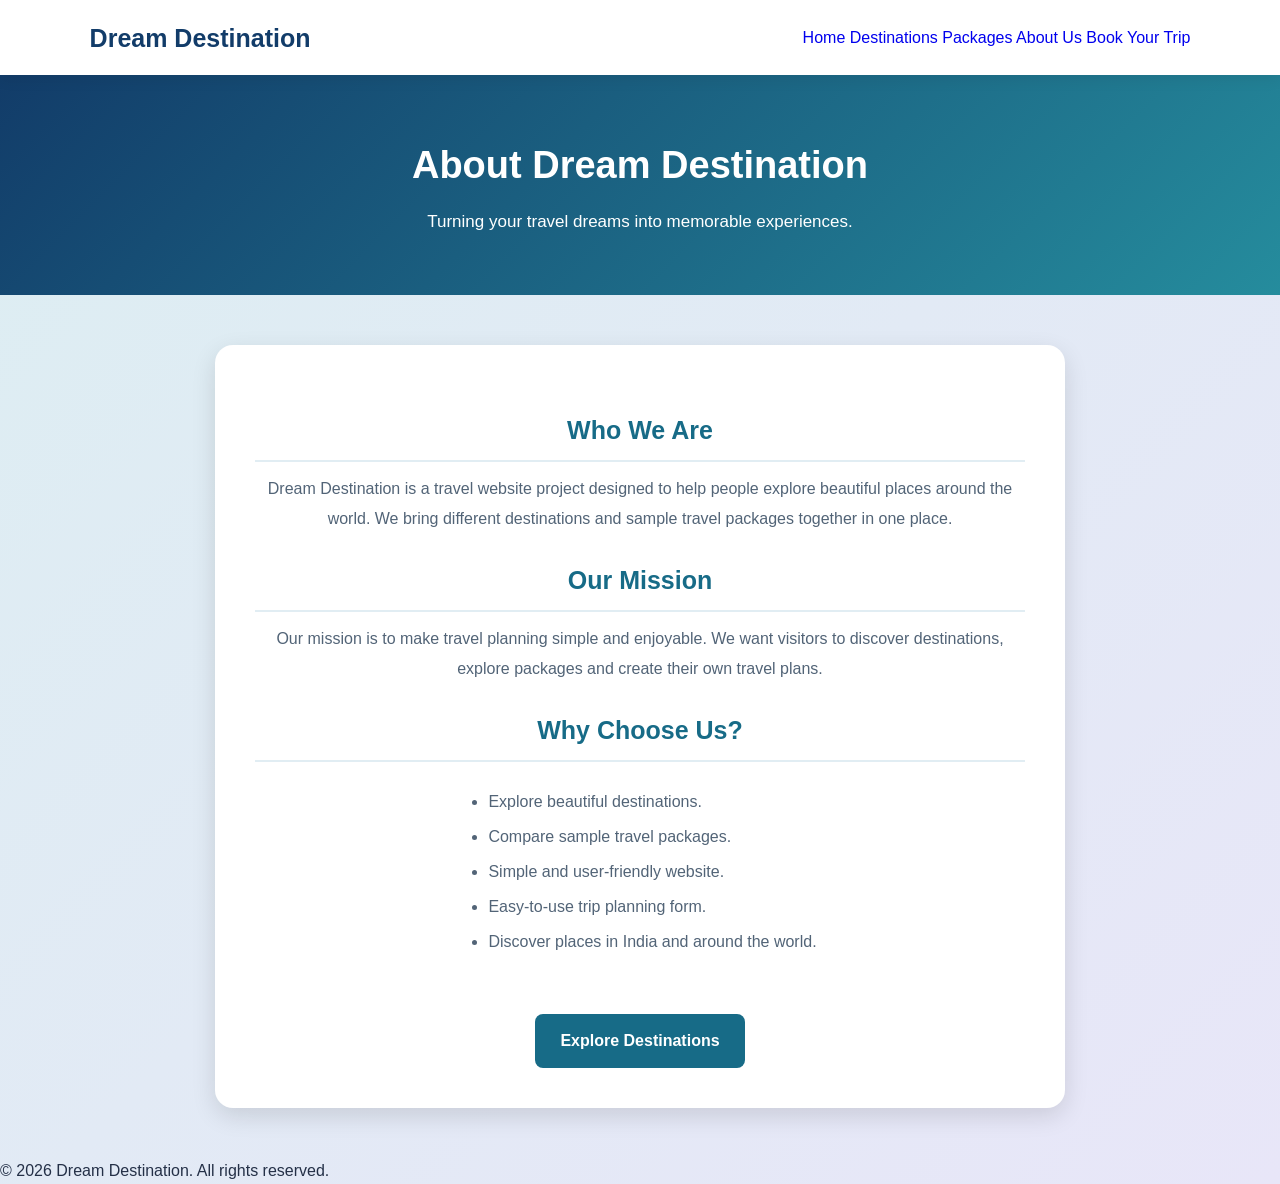
<file: about.html>
<!DOCTYPE html>
<html lang="en">
<head>
    <meta charset="UTF-8">
    <meta name="viewport" content="width=device-width, initial-scale=1.0">
    <title>About Us | Dream Destination</title>
    <link rel="stylesheet" href="style.css">
    <script src="script.js" defer></script>
</head>
<body>

<header>
    <nav class="navbar">
        <a href="index.html" class="logo">Dream Destination</a>
        <div class="nav-links">
            <a href="index.html">Home</a>
            <a href="destinations.html">Destinations</a>
            <a href="packages.html">Packages</a>
            <a href="about.html">About Us</a>
            <a href="booking.html">Book Your Trip</a>
        </div>
    </nav>
</header>

<main>
    <section class="page-hero">
        <h1>About Dream Destination</h1>
        <p>Turning your travel dreams into memorable experiences.</p>
    </section>

    <section class="about-section">
        <h2>Who We Are</h2>
        <p>
            Dream Destination is a travel website project designed to help
            people explore beautiful places around the world.
            We bring different destinations and sample travel packages
            together in one place.
        </p>

        <h2>Our Mission</h2>
        <p>
            Our mission is to make travel planning simple and enjoyable.
            We want visitors to discover destinations, explore packages
            and create their own travel plans.
        </p>

        <h2>Why Choose Us?</h2>
        <ul>
            <li>Explore beautiful destinations.</li>
            <li>Compare sample travel packages.</li>
            <li>Simple and user-friendly website.</li>
            <li>Easy-to-use trip planning form.</li>
            <li>Discover places in India and around the world.</li>
        </ul>

        <a href="destinations.html" class="btn">Explore Destinations</a>
    </section>
</main>

<footer>
    <p>&copy; 2026 Dream Destination. All rights reserved.</p>
</footer>

</body>
</html>
</file>
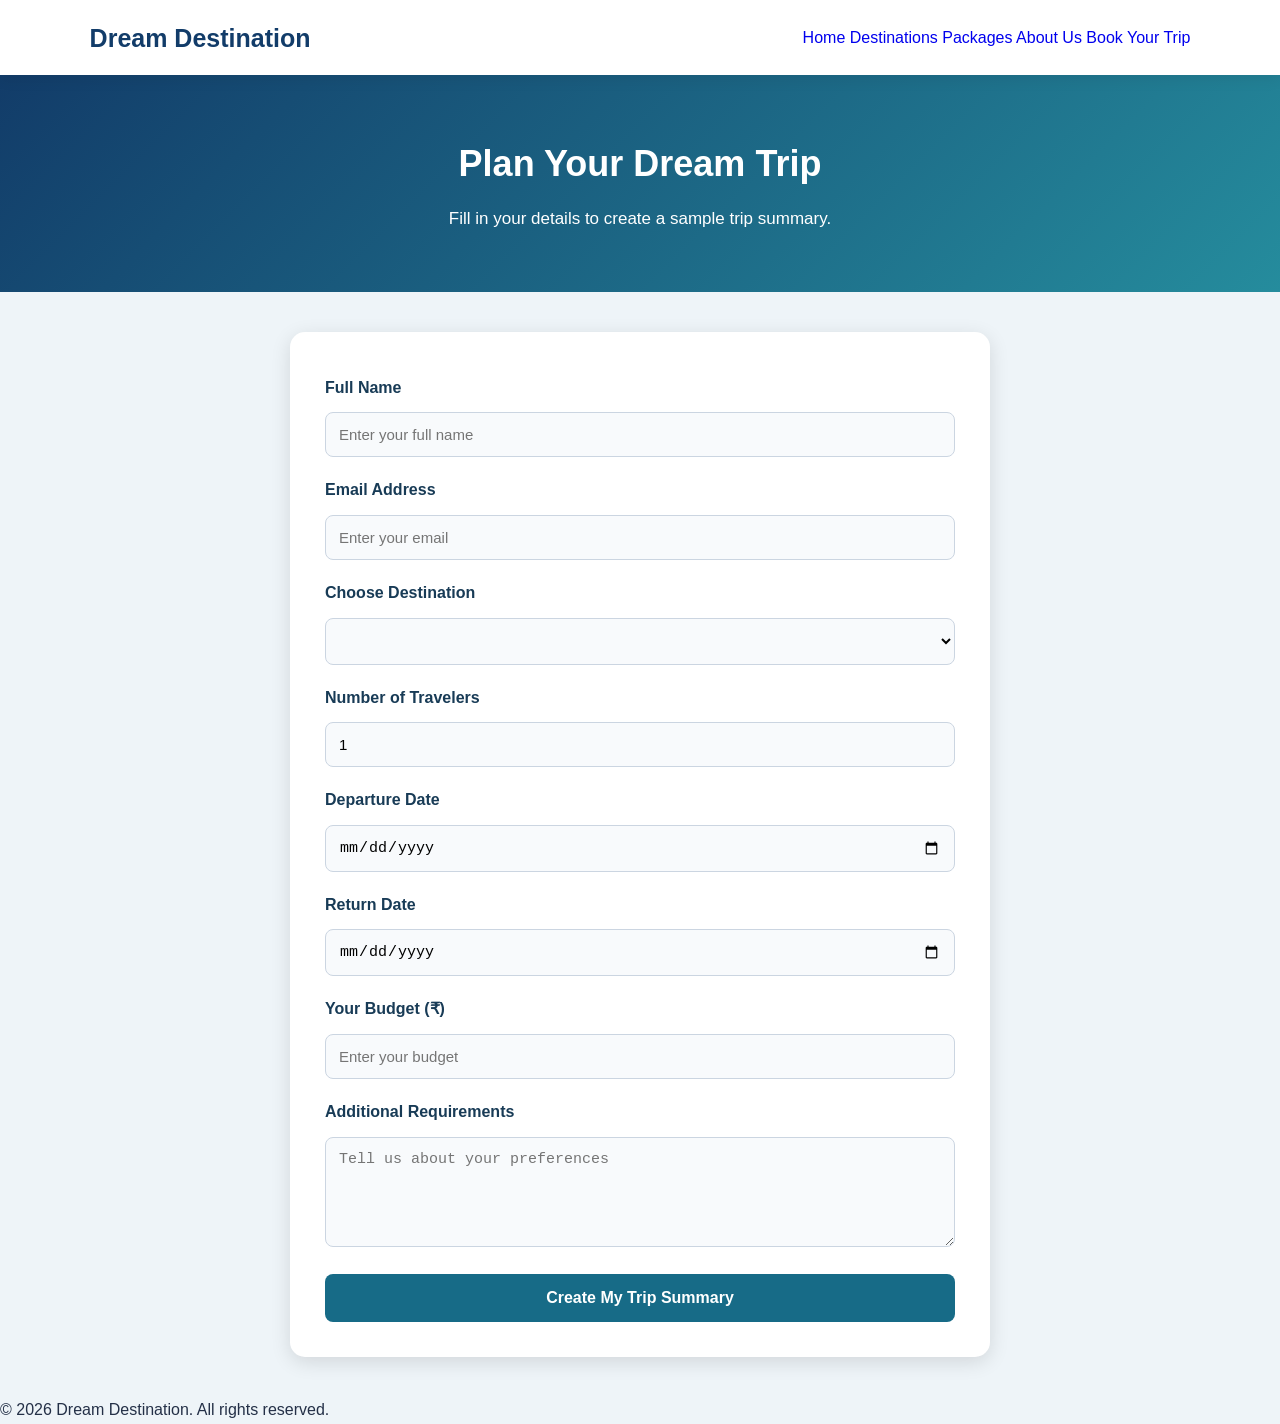
<file: booking.html>
<!DOCTYPE html>
<html lang="en">
<head>
    <meta charset="UTF-8">
    <meta name="viewport" content="width=device-width, initial-scale=1.0">
    <title>Book Your Trip | Dream Destination</title>
    <link rel="stylesheet" href="style.css">
    <script src="script.js" defer></script>
</head>
<body>

<header>
    <nav class="navbar">
        <a href="index.html" class="logo">Dream Destination</a>
        <div class="nav-links">
            <a href="index.html">Home</a>
            <a href="destinations.html">Destinations</a>
            <a href="packages.html">Packages</a>
            <a href="about.html">About Us</a>
            <a href="booking.html">Book Your Trip</a>
        </div>
    </nav>
</header>

<main>
    <section class="page-hero">
        <h1>Plan Your Dream Trip</h1>
        <p>Fill in your details to create a sample trip summary.</p>
    </section>

    <section class="booking-section">
        <form id="bookingForm">

            <label for="fullName">Full Name</label>
            <input type="text" id="fullName" name="fullName"
                   placeholder="Enter your full name" required>

            <label for="email">Email Address</label>
            <input type="email" id="email" name="email"
                   placeholder="Enter your email" required>

            <label for="destination">Choose Destination</label>
            <select id="destination" name="destination" required>
                <option value="">Select a destination</option>
                <option value="Bali, Indonesia">Bali, Indonesia</option>
                <option value="Switzerland">Switzerland</option>
                <option value="Maldives">Maldives</option>
                <option value="Paris, France">Paris, France</option>
                <option value="Tokyo, Japan">Tokyo, Japan</option>
                <option value="South Korea">South Korea</option>
            </select>

            <label for="travelers">Number of Travelers</label>
            <input type="number" id="travelers" name="travelers"
                   min="1" max="20" value="1" required>

            <label for="departure">Departure Date</label>
            <input type="date" id="departure" name="departure" required>

            <label for="returnDate">Return Date</label>
            <input type="date" id="returnDate" name="returnDate" required>

            <label for="budget">Your Budget (₹)</label>
            <input type="number" id="budget" name="budget"
                   min="1" placeholder="Enter your budget" required>

            <label for="message">Additional Requirements</label>
            <textarea id="message" name="message"
                      placeholder="Tell us about your preferences"></textarea>

            <button type="submit" class="btn primary form-submit">
                Create My Trip Summary
            </button>

        </form>

        <div id="bookingResult" class="booking-result"></div>
    </section>
</main>

<footer>
    <p>&copy; 2026 Dream Destination. All rights reserved.</p>
</footer>

</body>
</html>
</file>
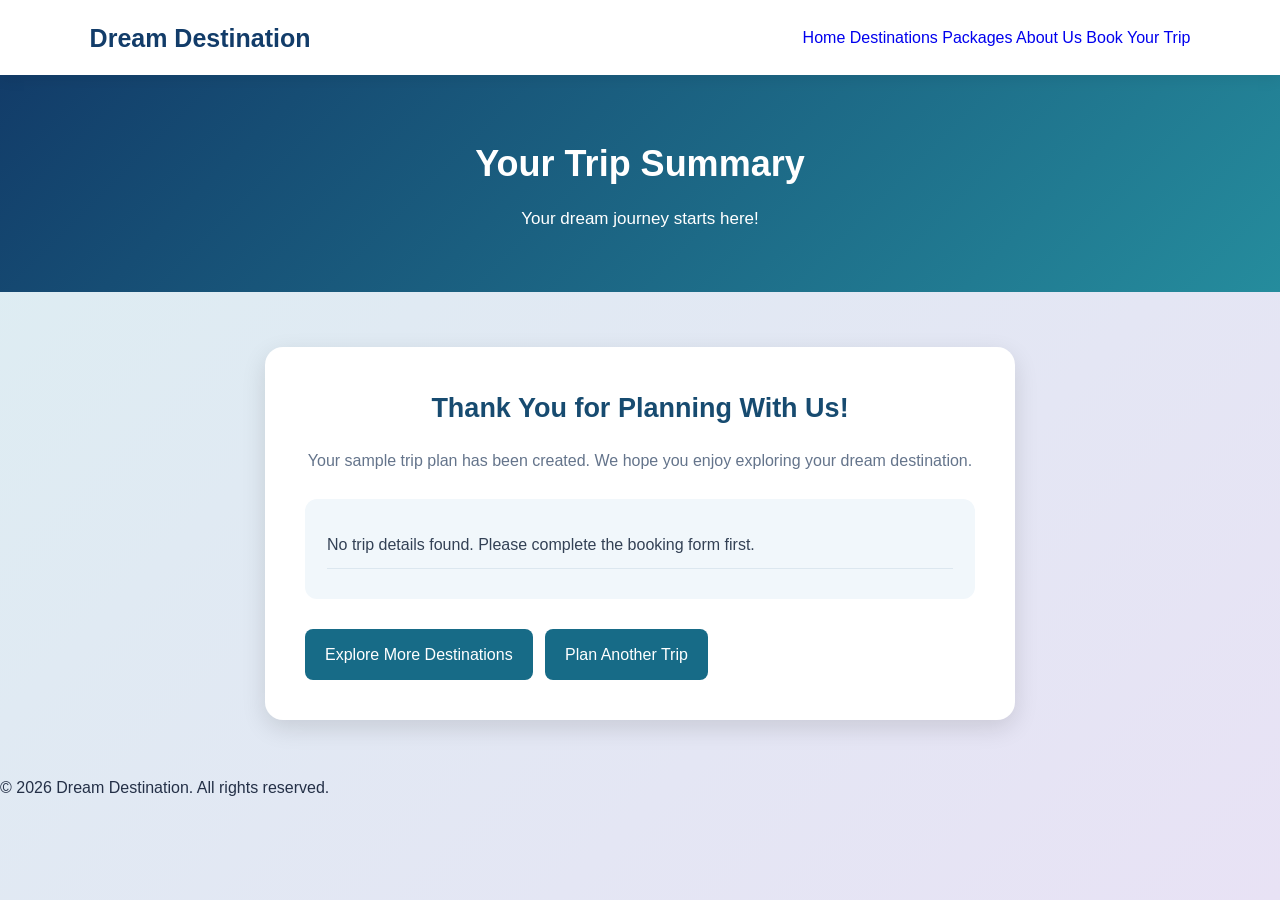
<file: trip-summary.html>
<!DOCTYPE html>
<html lang="en">
<head>
    <meta charset="UTF-8">
    <meta name="viewport" content="width=device-width, initial-scale=1.0">
    <title>Trip Summary | Dream Destination</title>
    <link rel="stylesheet" href="style.css">
    <script src="script.js" defer></script>
</head>
<body>

<header>
    <nav class="navbar">
        <a href="index.html" class="logo">Dream Destination</a>
        <div class="nav-links">
            <a href="index.html">Home</a>
            <a href="destinations.html">Destinations</a>
            <a href="packages.html">Packages</a>
            <a href="about.html">About Us</a>
            <a href="booking.html">Book Your Trip</a>
        </div>
    </nav>
</header>

<main>
    <section class="page-hero">
        <h1>Your Trip Summary</h1>
        <p>Your dream journey starts here!</p>
    </section>

    <section class="summary-section">
        <h2>Thank You for Planning With Us!</h2>

        <p>
            Your sample trip plan has been created.
            We hope you enjoy exploring your dream destination.
        </p>

        <div id="tripSummary">
            <p>Your trip details will appear here when available.</p>
        </div>

        <a href="destinations.html" class="btn">
            Explore More Destinations
        </a>

        <a href="booking.html" class="btn">
            Plan Another Trip
        </a>
    </section>
</main>

<footer>
    <p>&copy; 2026 Dream Destination. All rights reserved.</p>
</footer>

</body>
</html>
</file>
<file: style.css>
/* =========================
   GLOBAL STYLING
========================= */

* {
    margin: 0;
    padding: 0;
    box-sizing: border-box;
}

html {
    scroll-behavior: smooth;
}

body {
    font-family: 'Segoe UI', Arial, sans-serif;
    background-color: #f8fafc;
    color: #243047;
    line-height: 1.6;
}

a {
    text-decoration: none;
}

/* =========================
   NAVIGATION BAR
========================= */

.navbar {
    width: 100%;
    min-height: 75px;
    background: white;
    display: flex;
    align-items: center;
    justify-content: space-between;
    padding: 15px 7%;
    box-shadow: 0 3px 15px rgba(0, 0, 0, 0.08);
    position: sticky;
    top: 0;
    z-index: 1000;
}

.logo {
    font-size: 25px;
    font-weight: bold;
    color: #123c69;
}

.logo span {
    color: #f28c45;
}

.navbar nav {
    display: flex;
    align-items: center;
    gap: 27px;
}

.navbar nav a {
    color: #243047;
    font-size: 15px;
    font-weight: 600;
    transition: 0.3s;
}

.navbar nav a:hover {
    color: #f28c45;
}

.navbar nav .nav-button {
    background: #f28c45;
    color: white;
    padding: 11px 21px;
    border-radius: 25px;
}

.navbar nav .nav-button:hover {
    background: #d96c28;
    color: white;
}

/* =========================
   HERO SECTION
========================= */

.hero {
    min-height: 620px;
    background:
        linear-gradient(rgba(7, 28, 50, 0.55),
        rgba(7, 28, 50, 0.55)),
        url("https://images.unsplash.com/photo-1476514525535-07fb3b4ae5f1?w=1800")
        center/cover no-repeat;

    display: flex;
    align-items: center;
    padding: 80px 9%;
    color: white;
}

.hero-content {
    max-width: 700px;
}

.hero-tag {
    color: #ffd19b;
    font-size: 14px;
    font-weight: bold;
    letter-spacing: 3px;
    margin-bottom: 20px;
}

.hero h1 {
    font-size: clamp(38px, 6vw, 65px);
    line-height: 1.15;
    margin-bottom: 22px;
}

.hero-content > p:not(.hero-tag) {
    font-size: 17px;
    max-width: 580px;
    margin-bottom: 30px;
    color: #f1f5f9;
}

.hero-buttons {
    display: flex;
    gap: 15px;
    flex-wrap: wrap;
}

.primary-button,
.secondary-button {
    display: inline-block;
    padding: 14px 25px;
    border-radius: 30px;
    font-weight: bold;
    transition: 0.3s;
}

.primary-button {
    background: #f28c45;
    color: white;
}

.primary-button:hover {
    background: #d96c28;
    transform: translateY(-3px);
}

.secondary-button {
    border: 2px solid white;
    color: white;
}

.secondary-button:hover {
    background: white;
    color: #123c69;
}

/* =========================
   COMMON SECTION STYLING
========================= */

.section-padding {
    padding: 85px 8%;
}

.section-label {
    color: #e77d36;
    font-size: 13px;
    font-weight: bold;
    letter-spacing: 2px;
    margin-bottom: 12px;
}

.welcome {
    text-align: center;
    max-width: 1000px;
    margin: auto;
}

.welcome h2,
.featured h2,
.why-us h2 {
    font-size: 34px;
    color: #123c69;
    margin-bottom: 18px;
}

.welcome > p:last-child {
    max-width: 750px;
    margin: auto;
    color: #64748b;
    font-size: 17px;
}

/* =========================
   DESTINATION SECTION
========================= */

.featured {
    background: #eef4f8;
}

.section-heading {
    display: flex;
    justify-content: space-between;
    align-items: center;
    gap: 20px;
    margin-bottom: 35px;
}

.view-all {
    color: #e77d36;
    font-weight: bold;
}

.view-all:hover {
    color: #123c69;
}

.destination-grid {
    display: grid;
    grid-template-columns: repeat(3, 1fr);
    gap: 28px;
}

.destination-card {
    background: white;
    border-radius: 16px;
    overflow: hidden;
    box-shadow: 0 5px 20px rgba(0, 0, 0, 0.07);
    transition: transform 0.3s, box-shadow 0.3s;
}

.destination-card:hover {
    transform: translateY(-9px);
    box-shadow: 0 12px 28px rgba(0, 0, 0, 0.14);
}

.destination-card img {
    display: block;
    width: 100%;
    height: 225px;
    object-fit: cover;
}

.card-content {
    padding: 23px;
}

.card-content h3 {
    color: #123c69;
    font-size: 21px;
    margin-bottom: 9px;
}

.card-content p {
    color: #64748b;
    font-size: 14px;
    margin-bottom: 14px;
}

.card-content span {
    display: block;
    color: #e77d36;
    font-weight: bold;
    margin-bottom: 14px;
}

.card-content a {
    display: inline-block;
    color: #123c69;
    font-weight: bold;
}

.card-content a:hover {
    color: #e77d36;
}

/* =========================
   WHY CHOOSE US
========================= */

.why-us {
    text-align: center;
    background: white;
}

.features-grid {
    display: grid;
    grid-template-columns: repeat(4, 1fr);
    gap: 22px;
    margin-top: 35px;
}

.feature {
    padding: 28px 18px;
    background: #f2f7fb;
    border-radius: 14px;
    transition: 0.3s;
}

.feature:hover {
    background: #e5eff7;
    transform: translateY(-5px);
}

.feature h3 {
    color: #123c69;
    font-size: 17px;
    margin-bottom: 12px;
}

.feature p {
    color: #64748b;
    font-size: 14px;
}

/* =========================
   CALL TO ACTION
========================= */

.cta {
    background: linear-gradient(120deg, #123c69, #23658b);
    text-align: center;
    color: white;
    padding: 75px 20px;
}

.cta h2 {
    font-size: 34px;
    margin-bottom: 12px;
}

.cta p {
    margin-bottom: 25px;
    color: #e2e8f0;
}

/* =========================
   FOOTER
========================= */

.footer {
    background: #102a43;
    color: white;
    text-align: center;
    padding: 45px 20px 20px;
}

.footer h2 {
    color: #f28c45;
    margin-bottom: 10px;
}

.footer > p {
    color: #cbd5e1;
}

.footer-links {
    display: flex;
    justify-content: center;
    flex-wrap: wrap;
    gap: 25px;
    margin: 25px 0;
}

.footer-links a {
    color: white;
    transition: 0.3s;
}

.footer-links a:hover {
    color: #f28c45;
}

.copyright {
    border-top: 1px solid #38536c;
    padding-top: 20px;
    font-size: 13px;
}

/* =========================
   RESPONSIVE DESIGN
========================= */

@media (max-width: 950px) {

    .destination-grid {
        grid-template-columns: repeat(2, 1fr);
    }

    .features-grid {
        grid-template-columns: repeat(2, 1fr);
    }

    .navbar {
        padding: 15px 4%;
    }

    .navbar nav {
        gap: 14px;
    }
}

@media (max-width: 650px) {

    .navbar {
        flex-direction: column;
        gap: 15px;
    }

    .navbar nav {
        justify-content: center;
        flex-wrap: wrap;
        gap: 12px 17px;
    }

    .navbar nav a {
        font-size: 13px;
    }

    .hero {
        min-height: 520px;
        padding: 65px 7%;
    }

    .hero h1 {
        font-size: 39px;
    }

    .section-padding {
        padding: 60px 6%;
    }

    .destination-grid,
    .features-grid {
        grid-template-columns: 1fr;
    }

    .section-heading {
        align-items: flex-start;
        flex-direction: column;
    }

    .welcome h2,
    .featured h2,
    .why-us h2,
    .cta h2 {
        font-size: 28px;
    }
}

/* DESTINATIONS PAGE */

.destination-banner {
    min-height: 300px;
    background: linear-gradient(rgba(10, 38, 65, 0.7), rgba(10, 38, 65, 0.7)),
    url("https://images.unsplash.com/photo-1464822759023-fed622ff2c3b?w=1600")
    center/cover no-repeat;
    display: flex;
    align-items: center;
    justify-content: center;
    text-align: center;
    padding: 40px 20px;
    color: white;
}

.destination-banner h1 {
    font-size: clamp(32px, 5vw, 48px);
    margin: 12px 0;
}

.destination-banner p:not(.section-label) {
    color: #f1f5f9;
}

.destination-search {
    text-align: center;
    padding-bottom: 35px;
}

.destination-search h2 {
    color: #123c69;
    font-size: 30px;
}

.destination-search > p {
    color: #64748b;
    margin: 10px 0 25px;
}

#destinationSearch {
    width: min(100%, 550px);
    padding: 15px 20px;
    border: 1px solid #cbd5e1;
    border-radius: 30px;
    font-size: 16px;
    outline: none;
}

#destinationSearch:focus {
    border-color: #f28c45;
    box-shadow: 0 0 0 3px rgba(242, 140, 69, 0.15);
}

.filter-buttons {
    display: flex;
    justify-content: center;
    gap: 12px;
    flex-wrap: wrap;
    margin-top: 25px;
}

.filter-btn {
    border: 1px solid #d5dee8;
    background: white;
    color: #123c69;
    padding: 10px 20px;
    border-radius: 25px;
    cursor: pointer;
    font-weight: bold;
    transition: 0.3s;
}

.filter-btn:hover,
.filter-btn.active {
    background: #123c69;
    color: white;
    border-color: #123c69;
}

.destination-list {
    padding-top: 20px;
}

@media (max-width: 650px) {
    .destination-banner {
        min-height: 250px;
    }

    .destination-search h2 {
        font-size: 25px;
    }
}

/* PACKAGES PAGE */

.package-info {
    background: white;
    padding: 25px;
    border-radius: 15px;
    margin-top: 20px;
}

.package-info p {
    margin-bottom: 10px;
}

.package-info .price {
    color: #e77d36;
    font-weight: bold;
    font-size: 20px;
}

/* INDIVIDUAL COUNTRY PAGES */

.country-heading {
    text-align: center;
    padding: 55px 20px 35px;
    background: #eef4f8;
}

.country-heading h1 {
    color: #123c69;
    font-size: 42px;
    margin: 12px 0;
}

.country-heading > p:last-child {
    color: #64748b;
}

.country-image-section {
    width: 100%;
    padding: 20px 7%;
    background: #eef4f8;
}

.country-main-image {
    display: block;
    width: 100%;
    height: 450px;
    object-fit: cover;
    border-radius: 18px;
}

.country-content {
    background: white;
}

.country-intro {
    max-width: 850px;
    margin: 0 auto 45px;
    text-align: center;
}

.country-intro h2,
.attractions-section h2,
.country-budget h2 {
    color: #123c69;
    font-size: 32px;
    margin-bottom: 18px;
}

.country-intro p:last-child {
    color: #64748b;
    font-size: 16px;
}

.country-facts {
    display: grid;
    grid-template-columns: repeat(4, 1fr);
    gap: 20px;
    margin-bottom: 65px;
}

.fact-card {
    background: #f2f7fb;
    text-align: center;
    padding: 25px 12px;
    border-radius: 14px;
}

.fact-card h3 {
    color: #123c69;
    margin-bottom: 10px;
}

.fact-card p {
    color: #64748b;
}

.attractions-section {
    text-align: center;
}

.attraction-grid {
    display: grid;
    grid-template-columns: repeat(3, 1fr);
    gap: 25px;
    margin-top: 30px;
}

.attraction-card {
    background: #f2f7fb;
    border-radius: 15px;
    overflow: hidden;
    text-align: left;
    transition: 0.3s;
}

.attraction-card:hover {
    transform: translateY(-6px);
}

.attraction-card img {
    width: 100%;
    height: 210px;
    object-fit: cover;
    display: block;
}

.attraction-card h3 {
    color: #123c69;
    padding: 15px 15px 5px;
}

.attraction-card p {
    color: #64748b;
    padding: 0 15px 20px;
    font-size: 14px;
}

.country-budget {
    text-align: center;
    background: #eef4f8;
    border-radius: 18px;
    padding: 45px 20px;
    margin-top: 65px;
}

.country-budget > p {
    margin: 10px 0;
    color: #64748b;
}

.country-budget .country-price {
    color: #e77d36;
    font-size: 24px;
    font-weight: bold;
    margin: 20px 0 8px;
}

.country-budget .budget-note {
    font-size: 13px;
    margin-bottom: 25px;
}

@media (max-width: 700px) {
    .country-heading h1 {
        font-size: 31px;
    }

    .country-main-image {
        height: 260px;
    }

    .country-facts {
        grid-template-columns: repeat(2, 1fr);
    }

    .attraction-grid {
        grid-template-columns: 1fr;
    }
}

/* BOOKING PAGE DESIGN */

body {
    background-color: #f0f5f9;
}

/* Booking page heading */

.page-hero {
    background: linear-gradient(135deg, #123c69, #2a8c9d);
    color: white;
    text-align: center;
    padding: 65px 20px;
}

.page-hero h1 {
    font-size: 36px;
    margin-bottom: 12px;
}

.page-hero p {
    font-size: 17px;
}

/* Booking section background */

.booking-section {
    max-width: 750px;
    margin: 45px auto;
    padding: 35px;
    background: white;
    border-radius: 15px;
    box-shadow: 0 5px 20px rgba(0, 0, 0, 0.10);
}

/* Arrange all form fields vertically */

#bookingForm {
    display: flex;
    flex-direction: column;
    gap: 12px;
}

/* Form labels */

#bookingForm label {
    display: block;
    font-weight: bold;
    color: #183b56;
    margin-top: 8px;
}

/* Input fields and dropdown */

#bookingForm input,
#bookingForm select,
#bookingForm textarea {
    display: block;
    width: 100%;
    box-sizing: border-box;
    padding: 13px;
    border: 1px solid #cbd5e1;
    border-radius: 8px;
    font-size: 15px;
    background-color: #f8fafc;
    outline: none;
}

/* Focus effect */

#bookingForm input:focus,
#bookingForm select:focus,
#bookingForm textarea:focus {
    border-color: #258c9d;
    background-color: white;
}

/* Additional requirements box */

#bookingForm textarea {
    min-height: 110px;
    resize: vertical;
}

/* Submit button */

.form-submit {
    width: 100%;
    padding: 15px;
    margin-top: 20px;
    border: none;
    border-radius: 8px;
    background: #176b87;
    color: white;
    font-size: 16px;
    font-weight: bold;
    cursor: pointer;
}

.form-submit:hover {
    background: #104b68;
}

/* Booking result */

.booking-result {
    display: none;
    margin-top: 25px;
    padding: 25px;
    background: #eaf6f7;
    border-radius: 10px;
    line-height: 1.8;
}



@media (max-width: 600px) {
    .booking-section {
        margin: 20px 12px;
        padding: 22px;
    }

    .page-hero h1 {
        font-size: 27px;
    }
}

/* COMPLETE BOOKING PAGE FIX */

body {
    background-color: #eef4f8 !important;
}

.page-hero {
    background: linear-gradient(135deg, #123c69, #258c9d) !important;
    color: white !important;
    text-align: center;
    padding: 60px 20px;
}

.booking-section {
    display: block !important;
    max-width: 700px;
    margin: 40px auto !important;
    padding: 35px !important;
    background-color: white !important;
    border-radius: 15px;
    box-shadow: 0 5px 20px rgba(0,0,0,0.12);
}

#bookingForm {
    display: flex !important;
    flex-direction: column !important;
    gap: 12px;
    width: 100%;
}

#bookingForm label {
    display: block !important;
    width: 100%;
    margin-top: 8px;
    font-weight: bold;
    color: #183b56;
}

#bookingForm input,
#bookingForm select,
#bookingForm textarea {
    display: block !important;
    width: 100% !important;
    box-sizing: border-box !important;
    padding: 13px;
    border: 1px solid #cbd5e1;
    border-radius: 8px;
    background-color: #f8fafc;
    font-size: 15px;
}

#bookingForm textarea {
    min-height: 110px;
}

#bookingForm .form-submit {
    width: 100% !important;
    padding: 15px;
    margin-top: 15px;
    background-color: #176b87;
    color: white;
    border: none;
    border-radius: 8px;
    cursor: pointer;
}

.booking-result {
    margin-top: 25px;
    padding: 20px;
    background-color: #eaf6f7;
    border-radius: 10px;
}

@media (max-width: 600px) {
    .booking-section {
        margin: 20px 12px !important;
        padding: 20px !important;
    }
}


/* FINAL TRIP SUMMARY PAGE DESIGN */

/* Background only on Trip Summary page */
body:has(.summary-section) {
    background: linear-gradient(135deg, #dceef2, #e8e2f5) !important;
    min-height: 100vh;
}

/* Center the white summary card */
main .summary-section {
    display: block !important;
    width: 92% !important;
    max-width: 750px !important;
    margin: 55px auto !important;
    padding: 40px !important;
    box-sizing: border-box;
    background-color: #ffffff !important;
    border-radius: 18px;
    box-shadow: 0 8px 25px rgba(0, 0, 0, 0.12);
}

/* Thank you heading */
.summary-section h2 {
    text-align: center;
    color: #174b70;
    font-size: 27px;
    margin-bottom: 18px;
}

/* Welcome paragraph */
.summary-section > p {
    text-align: center;
    color: #64748b;
    margin-bottom: 25px;
}

/* Trip details box */
.summary-section #tripSummary {
    display: block;
    background-color: #f1f7fb;
    padding: 22px;
    border-radius: 12px;
    line-height: 2;
    color: #334155;
    margin-bottom: 20px;
}

/* Individual details */
#tripSummary p {
    margin: 8px 0;
    padding-bottom: 7px;
    border-bottom: 1px solid #dce7ef;
}

/* Summary buttons */
.summary-section a.btn {
    display: inline-block;
    margin: 10px 8px 0 0;
    padding: 13px 20px;
    background-color: #176b87;
    color: white !important;
    text-decoration: none;
    border-radius: 8px;
    text-align: center;
}

.summary-section a.btn:hover {
    background-color: #104b68;
}

/* Mobile design */
@media (max-width: 600px) {
    main .summary-section {
        width: 94% !important;
        margin: 25px auto !important;
        padding: 22px !important;
    }

    .summary-section a.btn {
        display: block;
        margin: 12px 0;
    }
}

/* ABOUT US PAGE DESIGN */

/* Background only for About Us page */
body:has(.about-section) {
    background: linear-gradient(135deg, #dceef2, #e8e6f8);
    min-height: 100vh;
}

/* About page heading */
body:has(.about-section) .page-hero {
    background: linear-gradient(135deg, #123c69, #258c9d);
    color: white;
    text-align: center;
    padding: 60px 20px;
}

body:has(.about-section) .page-hero h1 {
    font-size: 38px;
    margin-bottom: 12px;
}

/* Center About Us content */
.about-section {
    width: 90%;
    max-width: 850px;
    margin: 50px auto !important;
    padding: 40px;
    background: white;
    border-radius: 18px;
    box-shadow: 0 8px 25px rgba(0, 0, 0, 0.12);
    text-align: center;
}

/* Questions */
.about-section h2 {
    color: #176b87;
    font-size: 25px;
    margin: 25px 0 12px;
    padding-bottom: 10px;
    border-bottom: 2px solid #e1edf3;
}

/* Answers */
.about-section p {
    color: #526477;
    font-size: 16px;
    line-height: 1.9;
    margin-bottom: 20px;
}

/* Why choose us list */
.about-section ul {
    display: inline-block;
    text-align: left;
    margin: 10px auto 25px;
    padding-left: 25px;
    color: #526477;
    line-height: 2.2;
}

/* Explore button */
.about-section .btn {
    display: table;
    margin: 30px auto 0;
    background: #176b87;
    color: white;
    padding: 14px 25px;
    border-radius: 8px;
    text-decoration: none;
    font-weight: bold;
    text-align: center;
}

.about-section .btn:hover {
    background: #104b68;
}

/* Mobile design */
@media (max-width: 600px) {
    .about-section {
        width: 92%;
        padding: 22px;
        margin: 25px auto !important;
    }

    body:has(.about-section) .page-hero h1 {
        font-size: 28px;
    }
}

.destination-card img {
    width: 100%;
    height: 230px;
    object-fit: cover;
    display: block;
}
/* Show the complete Eiffel Tower image */
.paris-page .country-main-image {
    width: 100%;
    height: auto;
    max-height: 600px;
    object-fit: contain;
    display: block;
    margin: 0 auto;
}
</file>
